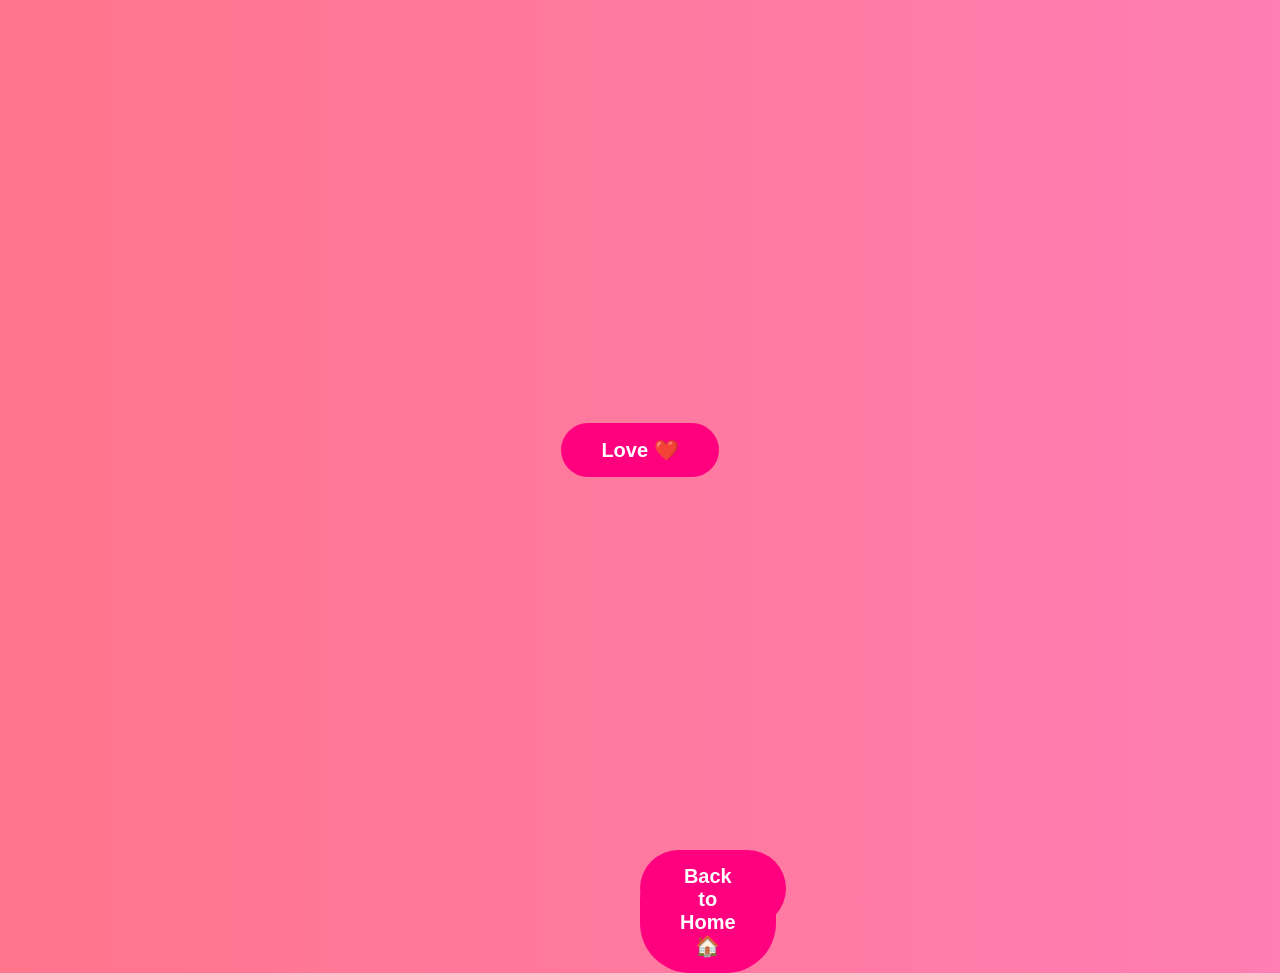
<file: card.html>
<!DOCTYPE html>
<html lang="en">
<head>
    <meta charset="UTF-8">
    <meta name="viewport" content="width=device-width, initial-scale=1.0">
    <title>Love Animation</title>
    <link rel="stylesheet" href="card.css">
</head>
<body>
    <video id="loveVideo" class="fullscreen-video" src="rajnish.mp4" loop></video>
    <audio id="loveAudio" src="rajnish.mp3"></audio>
    
    <button id="playButton">Love ❤️</button>
    
    <!-- Replay and Back to Home Buttons (Hidden Initially) -->
    <div id="controls" class="hidden">
        <button id="replayButton">Replay 🔄</button>
        <button id="homeButton">Back to Home 🏠</button>
    </div>

    <div id="heartsContainer"></div>

    <script>
        let video = document.getElementById("loveVideo");
        let audio = document.getElementById("loveAudio");
        let playButton = document.getElementById("playButton");
        let controls = document.getElementById("controls");
        let replayButton = document.getElementById("replayButton");
        let homeButton = document.getElementById("homeButton");

        // Play video and audio when button is clicked
        playButton.addEventListener("click", function() {
            video.style.display = "block"; // Make video visible
            video.play();
            audio.play();
            this.style.display = "none"; // Hide play button
        });

        // When video ends, stop audio and show Replay & Home buttons
        video.addEventListener("ended", function() {
            audio.pause();
            audio.currentTime = 0;
            controls.classList.remove("hidden"); // Show buttons
        });

        // Replay button functionality
        replayButton.addEventListener("click", function() {
            controls.classList.add("hidden"); // Hide buttons
            video.play();
            audio.play();
        });

        // Back to home button functionality
        homeButton.addEventListener("click", function() {
            window.location.href = "index.html"; // Redirect to home (change URL as needed)
        });
    </script>
</body>
</html>
</file>
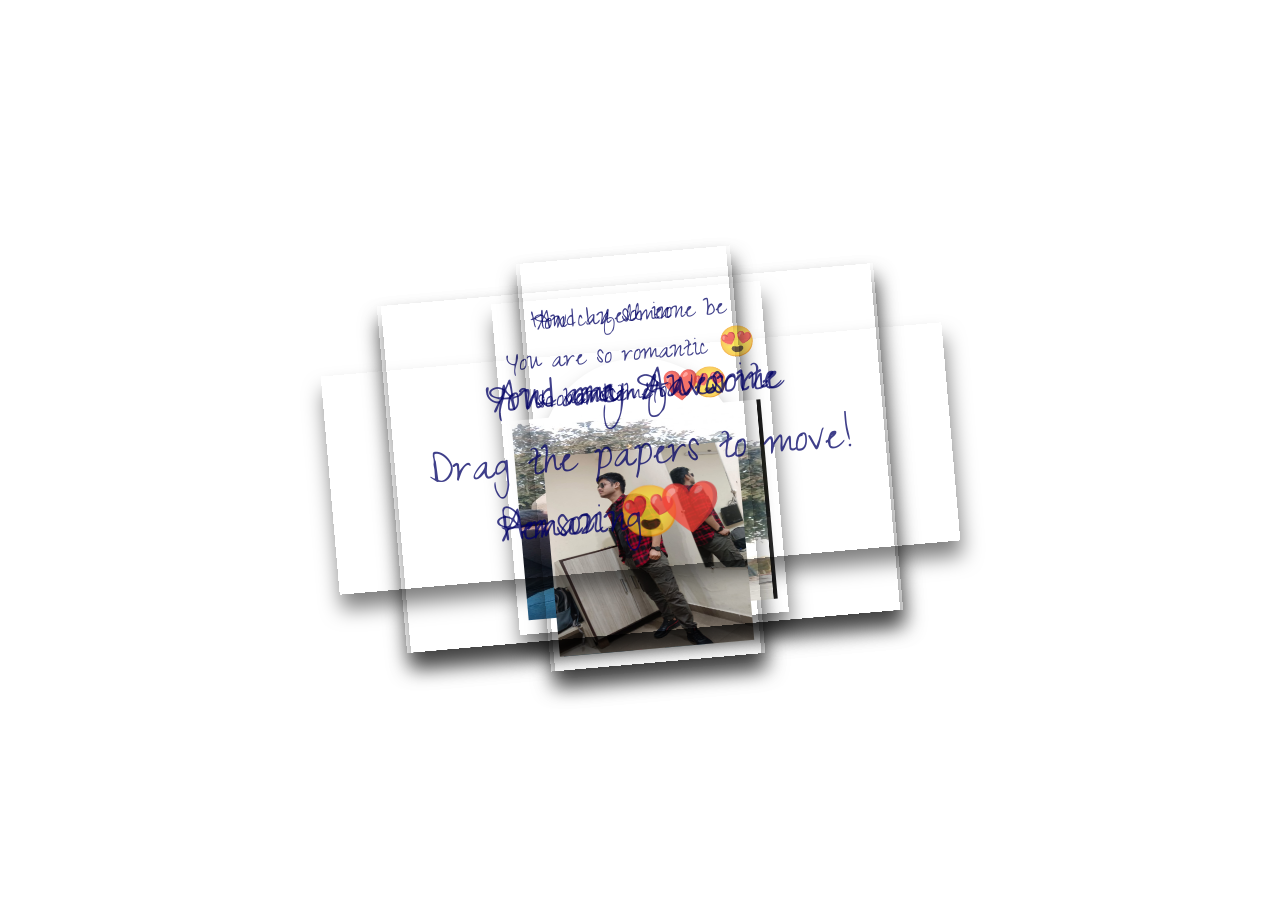
<file: index1.html>
<!DOCTYPE html>
<html lang="en">
<head>
  <meta charset="UTF-8">
  <title>Drag Papers ❤️</title>
  <link rel="stylesheet" href="https://fonts.googleapis.com/css2?family=Short+Stack&family=Homemade+Apple&display=swap">
  <link rel="stylesheet" href="style.css">
</head>
<body>

<div class="paper heart"></div>

<div class="paper image">
  <p>And I fell in</p>
  <p>Love with You 😍</p>
  <img src="rajnish3.jpg" alt="Love Image 1">
</div>

<div class="paper image">
  <p>You are so romantic 😍</p>
  <img src="rajnish2.jpg" alt="Love Image 2">
</div>

<div class="paper image">
  <p>How can someone be</p>
  <p>so handsome ❤️</p>
  <img src="rajnish1.jpg" alt="Love Image 3">
</div>

<div class="paper red">
  <p class="p1">And my favorite</p>
  <p class="p2">Person 😍</p>
</div>

<div class="paper">
  <p class="p1">You are Awesome</p>
  <p class="p1">Amazing <span style="color: red !important;">❤️</span></p>
</div>

<div class="paper">
  <p class="p1">Drag the papers to move!</p>
</div>

<script src="script.js"></script>

</body>
</html>
</file>
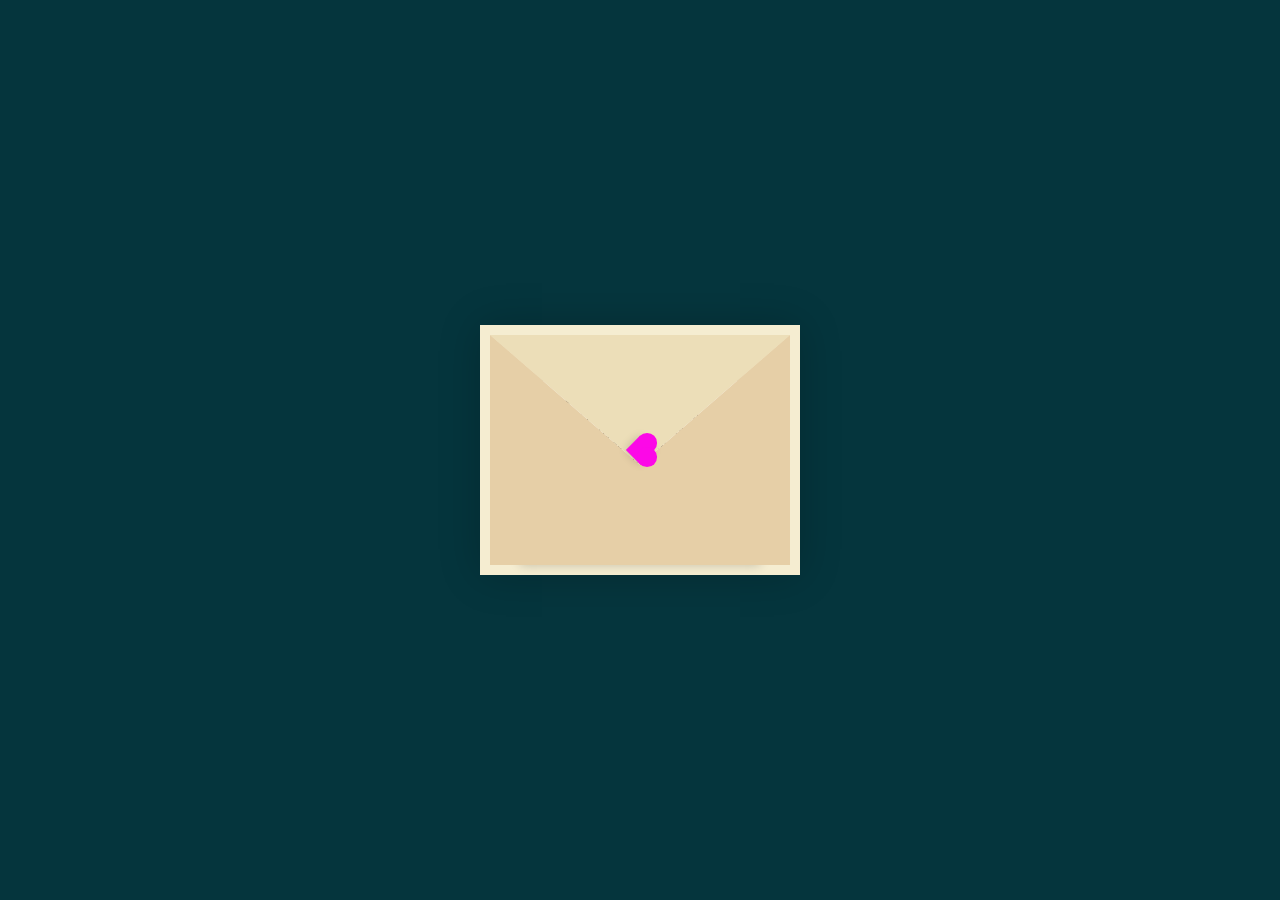
<file: letter.html>
<!DOCTYPE html>
<html lang="en">
<head>
    <meta charset="UTF-8">
    <meta name="viewport" content="width=device-width, initial-scale=1.0">
    <title>Envelope Letter</title>
    <link rel="stylesheet" href="letter.css">
</head>
<body>
    <div class="container">
        <div class="envelope-wrapper">
            <div class="envelope">
                <div class="letter">
                    <div class="text">
                        <strong>Dear Future Husband,</strong>
                        <p>
                            From the moment I met you, my heart knew it belonged to you. You are my light, my joy, and my peace. Your love inspires me every day. No matter what life brings, I will stand by your side, cherishing every moment as my greatest love and best friend.
                        </p>
                        <h4>--------------Love you mere jaan-----------</h4>
                    </div>
                </div>
                <div class="heart"></div>
            </div>
        </div>
    </div>

    <script>
        document.querySelector('.envelope-wrapper').addEventListener('click', function () {
            this.classList.toggle('flap');
        });
    </script>
</body>
</html>
</file>
<file: card.css>
* {
    margin: 0;
    padding: 0;
    box-sizing: border-box;
}

body {
    display: flex;
    justify-content: center;
    align-items: center;
    height: 100vh;
    overflow: hidden;
    background: linear-gradient(to right, #ff758c, #ff7eb3);
    position: relative;
}

/* Center the video with space around all four sides */
.fullscreen-video {
    position: absolute;
    top: 50%;
    left: 50%;
    width: 80%;  /* Adjust width to leave space */
    height: 80%; /* Adjust height to leave space */
    object-fit: cover;
    transform: translate(-50%, -50%);
    border-radius: 20px; /* Optional: Rounded corners for a smooth look */
    box-shadow: 0px 0px 20px rgba(0, 0, 0, 0.3); /* Optional: Adds a soft shadow */
    display: none;
}

#playButton, #replayButton, #homeButton {
    position: absolute;
    padding: 15px 40px;
    font-size: 20px;
    background: #ff007f;
    border: none;
    border-radius: 50px;
    color: white;
    font-weight: bold;
    cursor: pointer;
    transition: 0.3s;
    animation: pulse 1.5s infinite;
}

#playButton:hover, #replayButton:hover, #homeButton:hover {
    background: #ff3b8b;
    transform: scale(1.1);
}

@keyframes pulse {
    0% { transform: scale(1); }
    50% { transform: scale(1.1); }
    100% { transform: scale(1); }
}

/* Hide Replay & Home buttons initially */
.hidden {
    display: none;
}

#controls {
    position: absolute;
    display: flex;
    gap: 15px;
    bottom: 50px;
}

/* Floating Hearts Animation */
#heartsContainer {
    position: absolute;
    top: 0;
    left: 0;
    width: 100%;
    height: 100%;
    overflow: hidden;
    pointer-events: none;
}

.heart {
    position: absolute;
    bottom: 0;
    width: 20px;
    height: 20px;
    background: red;
    transform: rotate(-45deg);
    animation: rise 5s linear infinite;
}

.heart:before,
.heart:after {
    content: "";
    position: absolute;
    width: 20px;
    height: 20px;
    background: red;
    border-radius: 50%;
}

.heart:before {
    top: -10px;
    left: 0;
}

.heart:after {
    left: 10px;
    top: 0;
}

@keyframes rise {
    0% { transform: translateY(0) rotate(-45deg); opacity: 1; }
    100% { transform: translateY(-100vh) rotate(-45deg); opacity: 0; }
}
</file>
<file: style.css>
@import url('https://fonts.googleapis.com/css2?family=Zeyada&display=swap');




body {
  height: 100vh;
  display: flex;
  align-items: center;
  justify-content: center;

  background-size: 1000px;
  background-image: url("https://www.psdgraphics.com/wp-content/uploads/2022/01/white-math-paper-texture.jpg");
  background-position: center center;
}

.paper {
  background-image: url("https://i0.wp.com/textures.world/wp-content/uploads/2018/10/2-Millimeter-Paper-Background-copy.jpg?ssl=1");
  background-size: 500px;
  background-position: center center;
  padding: 20px 100px;
/*  min-width: 800px; */
  
  transform: rotateZ(-5deg);
  box-shadow: 1px 15px 20px 0px rgba(0,0,0,0.5);
  
  position: absolute;
}

.paper.heart {
  position: relative;
  width: 200px;
  height: 200px;
  padding: 0;
  border-radius: 50%;
}

.paper.image {
  padding: 10px;
}
.paper.image p {
  font-size: 30px;
}

img {
  max-height: 200px;
  width: 100%;
  user-select: none;
}

.paper.heart::after {
  content: "";
  background-image: url('https://cdn.pixabay.com/photo/2016/03/31/19/25/cartoon-1294994__340.png');
  width: 100%;
  height: 100%;
  position: absolute;
  top: 0;
  left: 0;
  background-size: 150px;
  background-position: center center;
  background-repeat: no-repeat;
  opacity: 0.6;
}

p {
  font-family: 'Zeyada';
  font-size: 50px;
  color: rgb(0,0,100);
  opacity: 0.75;
  user-select: none;
  
  /*filter: drop-shadow(2px 1.5px 1px rgba(0,0,105,0.9));*/
}
</file>
<file: letter.css>
:root {
    --primary: #fff;
    --bg-color: rgb(5, 53, 61);
    --bg-envelope-color: #f5edd1;
    --envelope-cover: #e6cfa7;
    --envelope-tab: #ecdeb8;
    --shadow-color: rgba(0, 0, 0, 0.2);
    --txt-color: #444;
    --heart-color: rgb(252, 8, 231);
}

* {
    margin: 0;
    padding: 0;
    box-sizing: border-box;
}

body {
    background: var(--bg-color);
    display: flex;
    align-items: center;
    justify-content: center;
    height: 100vh;
}

.container {
    display: grid;
    place-items: center;
}

.envelope-wrapper {
    position: relative;
    background: var(--bg-envelope-color);
    box-shadow: 0 0 40px var(--shadow-color);
    width: 320px;
    height: 250px;
    display: flex;
    align-items: center;
    justify-content: center;
    cursor: pointer;
}

.envelope {
    position: relative;
    width: 300px;
    height: 230px;
}

/* Envelope Top Flap */
.envelope::before {
    content: '';
    position: absolute;
    z-index: 2;
    border-top: 130px solid var(--envelope-tab);
    border-right: 150px solid transparent;
    border-left: 150px solid transparent;
    top: 0;
    transform-origin: top;
    transition: all 0.5s ease-in-out 0.7s;
}

/* Envelope Bottom Part */
.envelope::after {
    content: '';
    position: absolute;
    z-index: 2;
    border-top: 130px solid transparent;
    border-right: 150px solid var(--envelope-cover);
    border-left: 150px solid var(--envelope-cover);
    border-bottom: 100px solid var(--envelope-cover);
    bottom: 0;
}

/* Letter */
.letter {
    position: absolute;
    left: 50%;
    bottom: 0;
    width: 80%;
    height: 80%;
    background: var(--primary);
    transition: all 1s ease-in-out;
    padding: 15px;
    box-shadow: 0 0 10px var(--shadow-color);
    transform: translateX(-50%);
}

.letter .text {
    font-family: 'Gill Sans', 'Gill Sans MT', Calibri, 'Trebuchet MS', sans-serif;
    font-size: 12px;
    color: var(--txt-color);
    text-align: left;
}

/* Heart Icon */
.heart {
    position: absolute;
    top: 50%;
    left: 50%;
    width: 20px;
    height: 20px;
    background: var(--heart-color);
    z-index: 4;
    transform: translate(-50%, -50%) rotate(45deg);
    transition: transform 0.5s ease-in-out 1s;
    box-shadow: 0 0 10px var(--shadow-color);
    cursor: pointer;
}

.heart::before, 
.heart::after {
    content: '';
    position: absolute;
    width: 20px;
    height: 20px;
    background: var(--heart-color);
    border-radius: 50%;
}

.heart::before {
    top: -10px;
    left: 0;
}

.heart::after {
    right: -10px;
    top: 0;
}

/* Open Letter Animation */
.flap .envelope::before {
    z-index: 0;
    transform: rotateX(180deg);
}

.flap .letter {
    bottom: 120px;
    transform: scale(1.1) translateX(-50%);
    transition-delay: 0.5s;
}

.flap .heart {
    transform: rotate(90deg);
    transition-delay: 0.4s;
}
</file>
